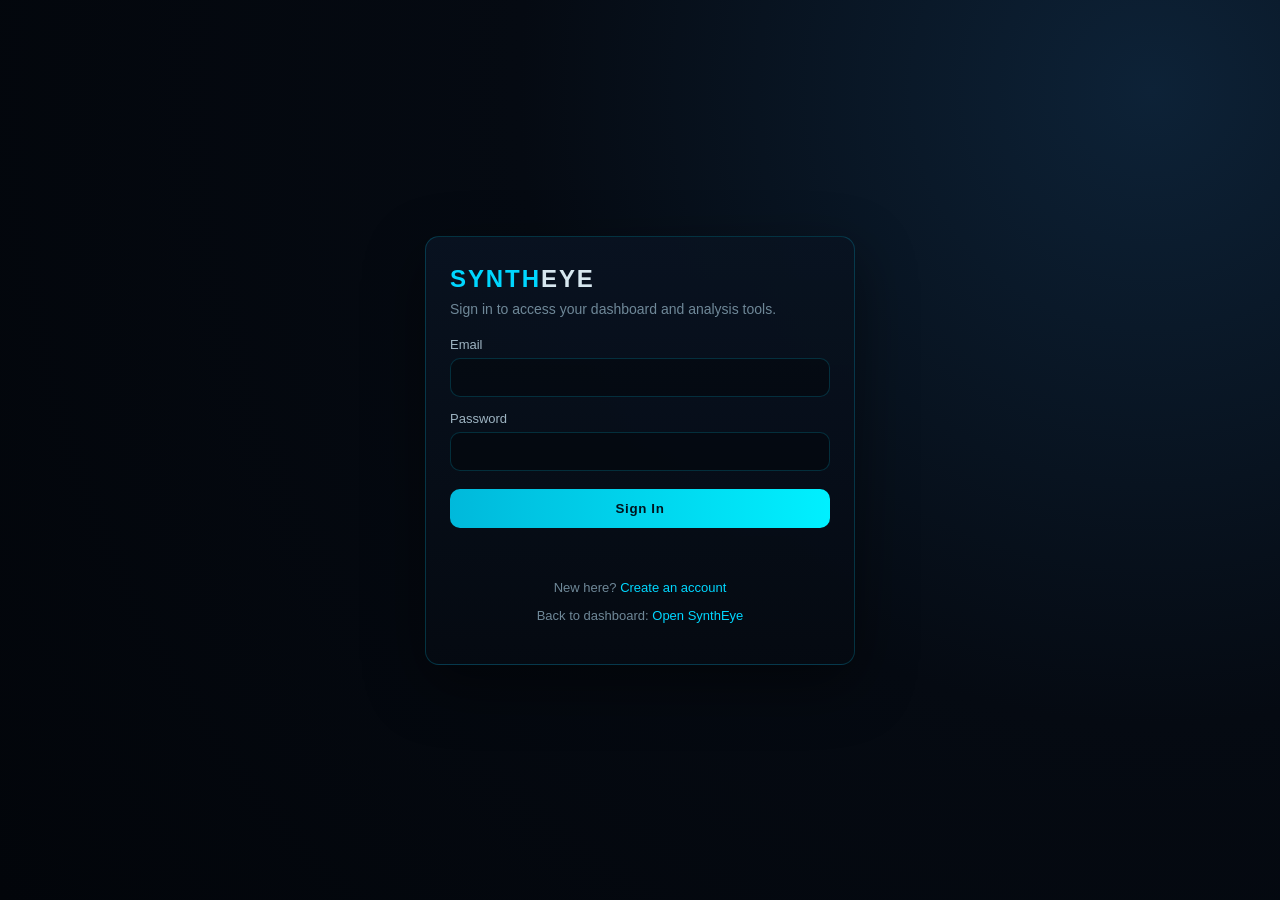
<file: login.html>
﻿<!DOCTYPE html>
<html lang="en">
<head>
<meta charset="UTF-8" />
<meta name="viewport" content="width=device-width, initial-scale=1.0" />
<title>SynthEye - Login</title>
<style>
  :root {
    --bg: #050a12;
    --panel: #0b1320;
    --cyan: #00d7ff;
    --red: #ff4666;
    --text: #d7e7ef;
    --muted: #6f8898;
    --border: rgba(0, 215, 255, 0.2);
  }
  * { box-sizing: border-box; }
  body {
    margin: 0;
    font-family: "Segoe UI", Tahoma, Geneva, Verdana, sans-serif;
    background: radial-gradient(circle at 90% 10%, #0d2237 0%, var(--bg) 45%, #02050a 100%);
    color: var(--text);
    min-height: 100vh;
    display: grid;
    place-items: center;
    padding: 20px;
  }
  .card {
    width: 100%;
    max-width: 430px;
    background: linear-gradient(180deg, rgba(9, 19, 33, 0.94), rgba(5, 10, 18, 0.96));
    border: 1px solid var(--border);
    border-radius: 14px;
    padding: 28px 24px;
    box-shadow: 0 20px 60px rgba(0, 0, 0, 0.45);
  }
  .brand {
    font-size: 24px;
    letter-spacing: 0.08em;
    margin: 0 0 8px;
  }
  .brand span { color: var(--cyan); }
  .subtitle {
    margin: 0 0 20px;
    color: var(--muted);
    font-size: 14px;
  }
  label {
    display: block;
    margin: 14px 0 6px;
    font-size: 13px;
    color: #9eb4c2;
  }
  input {
    width: 100%;
    padding: 11px 12px;
    border-radius: 10px;
    border: 1px solid rgba(0, 215, 255, 0.18);
    background: rgba(0, 0, 0, 0.3);
    color: var(--text);
    outline: none;
  }
  input:focus {
    border-color: rgba(0, 215, 255, 0.5);
    box-shadow: 0 0 0 3px rgba(0, 215, 255, 0.12);
  }
  button {
    margin-top: 18px;
    width: 100%;
    padding: 12px;
    border: none;
    border-radius: 10px;
    background: linear-gradient(90deg, #00b9db, #00f0ff);
    color: #00131d;
    font-weight: 700;
    letter-spacing: 0.05em;
    cursor: pointer;
  }
  button:disabled {
    opacity: 0.6;
    cursor: not-allowed;
  }
  .status {
    min-height: 24px;
    margin-top: 12px;
    font-size: 13px;
    color: var(--muted);
  }
  .status.error { color: var(--red); }
  .status.ok { color: #3be28c; }
  .foot {
    margin-top: 16px;
    text-align: center;
    font-size: 13px;
    color: var(--muted);
  }
  .foot-row {
    margin-top: 8px;
  }
  .foot a {
    color: var(--cyan);
    text-decoration: none;
  }
</style>
</head>
<body>
  <main class="card">
    <h1 class="brand"><span>SYNTH</span>EYE</h1>
    <p class="subtitle">Sign in to access your dashboard and analysis tools.</p>

    <form id="loginForm">
      <label for="email">Email</label>
      <input id="email" name="email" type="email" autocomplete="email" required />

      <label for="password">Password</label>
      <input id="password" name="password" type="password" autocomplete="current-password" required />

      <button id="submitBtn" type="submit">Sign In</button>
      <div id="status" class="status"></div>
    </form>

    <p class="foot">New here? <a id="signupLink" href="/signup.html">Create an account</a></p>
    <p class="foot foot-row">Back to dashboard: <a id="dashboardLink" href="/syntHeye.html">Open SynthEye</a></p>
  </main>

<script>
(() => {
  const form = document.getElementById('loginForm');
  const submitBtn = document.getElementById('submitBtn');
  const statusEl = document.getElementById('status');
  const signupLink = document.getElementById('signupLink');
  const dashboardLink = document.getElementById('dashboardLink');
  const LOCAL_API_ORIGIN = 'http://127.0.0.1:8000';
  const servedFromApiOrigin =
    (window.location.hostname === '127.0.0.1' || window.location.hostname === 'localhost') &&
    window.location.port === '8000';
  const apiBase = servedFromApiOrigin ? '' : LOCAL_API_ORIGIN;

  function appPath(path8000, path5500) {
    return servedFromApiOrigin ? path8000 : path5500;
  }

  const dashboardPath = appPath('/', '/syntHeye.html');
  const signupPath = appPath('/signup', '/signup.html');

  function resolveNext(defaultPath) {
    const raw = new URLSearchParams(window.location.search).get('next') || '';
    if (raw.startsWith('/') && !raw.startsWith('//')) {
      return raw;
    }
    return defaultPath;
  }

  const nextPath = resolveNext(dashboardPath);

  if (signupLink) {
    signupLink.setAttribute('href', `${signupPath}?next=${encodeURIComponent(nextPath)}`);
  }
  if (dashboardLink) {
    dashboardLink.setAttribute('href', dashboardPath);
  }

  function setStatus(message, type = '') {
    statusEl.textContent = message;
    statusEl.className = `status ${type}`.trim();
  }

  async function parseResponse(response) {
    const text = await response.text();
    let payload = {};
    if (text) {
      try {
        payload = JSON.parse(text);
      } catch (error) {
        payload = { detail: text };
      }
    }
    if (!response.ok) {
      throw new Error(payload.detail || `Request failed (${response.status})`);
    }
    return payload;
  }

  async function fetchApi(path, options = {}) {
    return fetch(`${apiBase}${path}`, {
      credentials: 'include',
      ...options
    });
  }

  async function loadSession() {
    try {
      const payload = await parseResponse(await fetchApi('/api/me'));
      if (payload?.authenticated) {
        setStatus('Session found. Redirecting...', 'ok');
        window.location.href = nextPath;
      }
    } catch (_error) {
      // Ignore session preload errors and allow manual login flow.
    }
  }

  loadSession();

  form.addEventListener('submit', async (event) => {
    event.preventDefault();
    const email = String(document.getElementById('email').value || '').trim();
    const password = String(document.getElementById('password').value || '');

    submitBtn.disabled = true;
    setStatus('Signing in...');
    try {
      await parseResponse(
        await fetchApi('/api/auth/login', {
          method: 'POST',
          headers: { 'Content-Type': 'application/json' },
          body: JSON.stringify({ email, password })
        })
      );
      setStatus('Login successful. Redirecting...', 'ok');
      window.location.href = nextPath;
    } catch (error) {
      setStatus(error.message || 'Login failed.', 'error');
    } finally {
      submitBtn.disabled = false;
    }
  });
})();
</script>
</body>
</html>
</file>
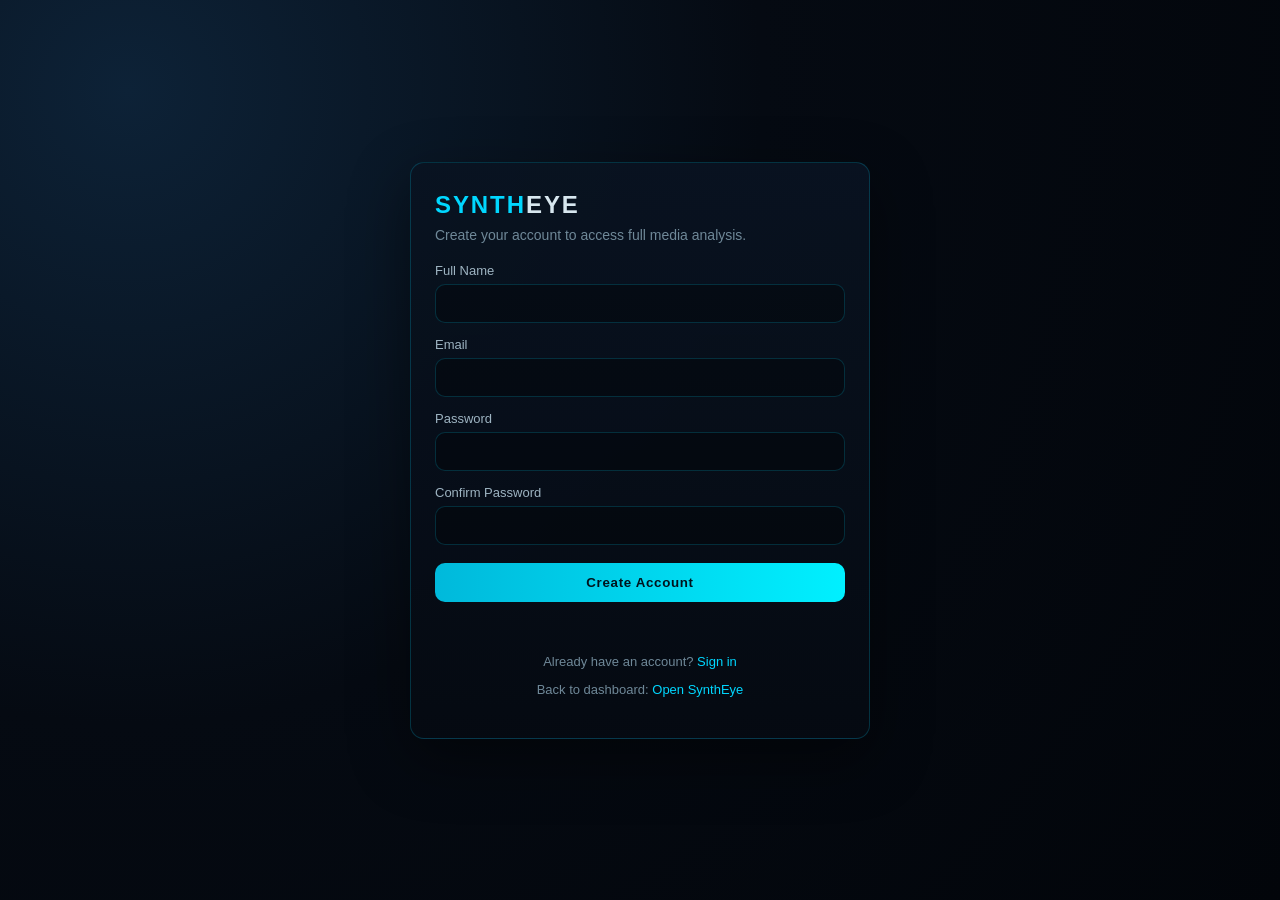
<file: signup.html>
﻿<!DOCTYPE html>
<html lang="en">
<head>
<meta charset="UTF-8" />
<meta name="viewport" content="width=device-width, initial-scale=1.0" />
<title>SynthEye - Sign Up</title>
<style>
  :root {
    --bg: #050a12;
    --panel: #0b1320;
    --cyan: #00d7ff;
    --red: #ff4666;
    --text: #d7e7ef;
    --muted: #6f8898;
    --border: rgba(0, 215, 255, 0.2);
  }
  * { box-sizing: border-box; }
  body {
    margin: 0;
    font-family: "Segoe UI", Tahoma, Geneva, Verdana, sans-serif;
    background: radial-gradient(circle at 10% 10%, #0d2237 0%, var(--bg) 45%, #02050a 100%);
    color: var(--text);
    min-height: 100vh;
    display: grid;
    place-items: center;
    padding: 20px;
  }
  .card {
    width: 100%;
    max-width: 460px;
    background: linear-gradient(180deg, rgba(9, 19, 33, 0.94), rgba(5, 10, 18, 0.96));
    border: 1px solid var(--border);
    border-radius: 14px;
    padding: 28px 24px;
    box-shadow: 0 20px 60px rgba(0, 0, 0, 0.45);
  }
  .brand {
    font-size: 24px;
    letter-spacing: 0.08em;
    margin: 0 0 8px;
  }
  .brand span { color: var(--cyan); }
  .subtitle {
    margin: 0 0 20px;
    color: var(--muted);
    font-size: 14px;
  }
  label {
    display: block;
    margin: 14px 0 6px;
    font-size: 13px;
    color: #9eb4c2;
  }
  input {
    width: 100%;
    padding: 11px 12px;
    border-radius: 10px;
    border: 1px solid rgba(0, 215, 255, 0.18);
    background: rgba(0, 0, 0, 0.3);
    color: var(--text);
    outline: none;
  }
  input:focus {
    border-color: rgba(0, 215, 255, 0.5);
    box-shadow: 0 0 0 3px rgba(0, 215, 255, 0.12);
  }
  button {
    margin-top: 18px;
    width: 100%;
    padding: 12px;
    border: none;
    border-radius: 10px;
    background: linear-gradient(90deg, #00b9db, #00f0ff);
    color: #00131d;
    font-weight: 700;
    letter-spacing: 0.05em;
    cursor: pointer;
  }
  button:disabled {
    opacity: 0.6;
    cursor: not-allowed;
  }
  .status {
    min-height: 24px;
    margin-top: 12px;
    font-size: 13px;
    color: var(--muted);
  }
  .status.error { color: var(--red); }
  .status.ok { color: #3be28c; }
  .foot {
    margin-top: 16px;
    text-align: center;
    font-size: 13px;
    color: var(--muted);
  }
  .foot-row {
    margin-top: 8px;
  }
  .foot a {
    color: var(--cyan);
    text-decoration: none;
  }
</style>
</head>
<body>
  <main class="card">
    <h1 class="brand"><span>SYNTH</span>EYE</h1>
    <p class="subtitle">Create your account to access full media analysis.</p>

    <form id="signupForm">
      <label for="fullName">Full Name</label>
      <input id="fullName" name="fullName" autocomplete="name" required minlength="2" />

      <label for="email">Email</label>
      <input id="email" name="email" type="email" autocomplete="email" required />

      <label for="password">Password</label>
      <input id="password" name="password" type="password" autocomplete="new-password" required minlength="8" />

      <label for="confirmPassword">Confirm Password</label>
      <input id="confirmPassword" name="confirmPassword" type="password" autocomplete="new-password" required minlength="8" />

      <button id="submitBtn" type="submit">Create Account</button>
      <div id="status" class="status"></div>
    </form>

    <p class="foot">Already have an account? <a id="loginLink" href="/login.html">Sign in</a></p>
    <p class="foot foot-row">Back to dashboard: <a id="dashboardLink" href="/syntHeye.html">Open SynthEye</a></p>
  </main>

<script>
(() => {
  const form = document.getElementById('signupForm');
  const submitBtn = document.getElementById('submitBtn');
  const statusEl = document.getElementById('status');
  const loginLink = document.getElementById('loginLink');
  const dashboardLink = document.getElementById('dashboardLink');
  const LOCAL_API_ORIGIN = 'http://127.0.0.1:8000';
  const servedFromApiOrigin =
    (window.location.hostname === '127.0.0.1' || window.location.hostname === 'localhost') &&
    window.location.port === '8000';
  const apiBase = servedFromApiOrigin ? '' : LOCAL_API_ORIGIN;

  function appPath(path8000, path5500) {
    return servedFromApiOrigin ? path8000 : path5500;
  }

  const dashboardPath = appPath('/', '/syntHeye.html');
  const loginPath = appPath('/login', '/login.html');

  function resolveNext(defaultPath) {
    const raw = new URLSearchParams(window.location.search).get('next') || '';
    if (raw.startsWith('/') && !raw.startsWith('//')) {
      return raw;
    }
    return defaultPath;
  }

  const nextPath = resolveNext(dashboardPath);

  if (loginLink) {
    loginLink.setAttribute('href', `${loginPath}?next=${encodeURIComponent(nextPath)}`);
  }
  if (dashboardLink) {
    dashboardLink.setAttribute('href', dashboardPath);
  }

  function setStatus(message, type = '') {
    statusEl.textContent = message;
    statusEl.className = `status ${type}`.trim();
  }

  async function parseResponse(response) {
    const text = await response.text();
    let payload = {};
    if (text) {
      try {
        payload = JSON.parse(text);
      } catch (error) {
        payload = { detail: text };
      }
    }
    if (!response.ok) {
      throw new Error(payload.detail || `Request failed (${response.status})`);
    }
    return payload;
  }

  async function fetchApi(path, options = {}) {
    return fetch(`${apiBase}${path}`, {
      credentials: 'include',
      ...options
    });
  }

  async function loadSession() {
    try {
      const payload = await parseResponse(await fetchApi('/api/me'));
      if (payload?.authenticated) {
        setStatus('Session found. Redirecting...', 'ok');
        window.location.href = nextPath;
      }
    } catch (_error) {
      // Ignore session preload errors and allow manual signup flow.
    }
  }

  loadSession();

  form.addEventListener('submit', async (event) => {
    event.preventDefault();

    const fullName = String(document.getElementById('fullName').value || '').trim();
    const email = String(document.getElementById('email').value || '').trim();
    const password = String(document.getElementById('password').value || '');
    const confirmPassword = String(document.getElementById('confirmPassword').value || '');

    if (password !== confirmPassword) {
      setStatus('Passwords do not match.', 'error');
      return;
    }

    submitBtn.disabled = true;
    setStatus('Creating account...');
    try {
      await parseResponse(
        await fetchApi('/api/auth/signup', {
          method: 'POST',
          headers: { 'Content-Type': 'application/json' },
          body: JSON.stringify({ full_name: fullName, email, password })
        })
      );
      setStatus('Account created. Redirecting to dashboard...', 'ok');
      window.location.href = nextPath;
    } catch (error) {
      setStatus(error.message || 'Signup failed.', 'error');
    } finally {
      submitBtn.disabled = false;
    }
  });
})();
</script>
</body>
</html>
</file>
